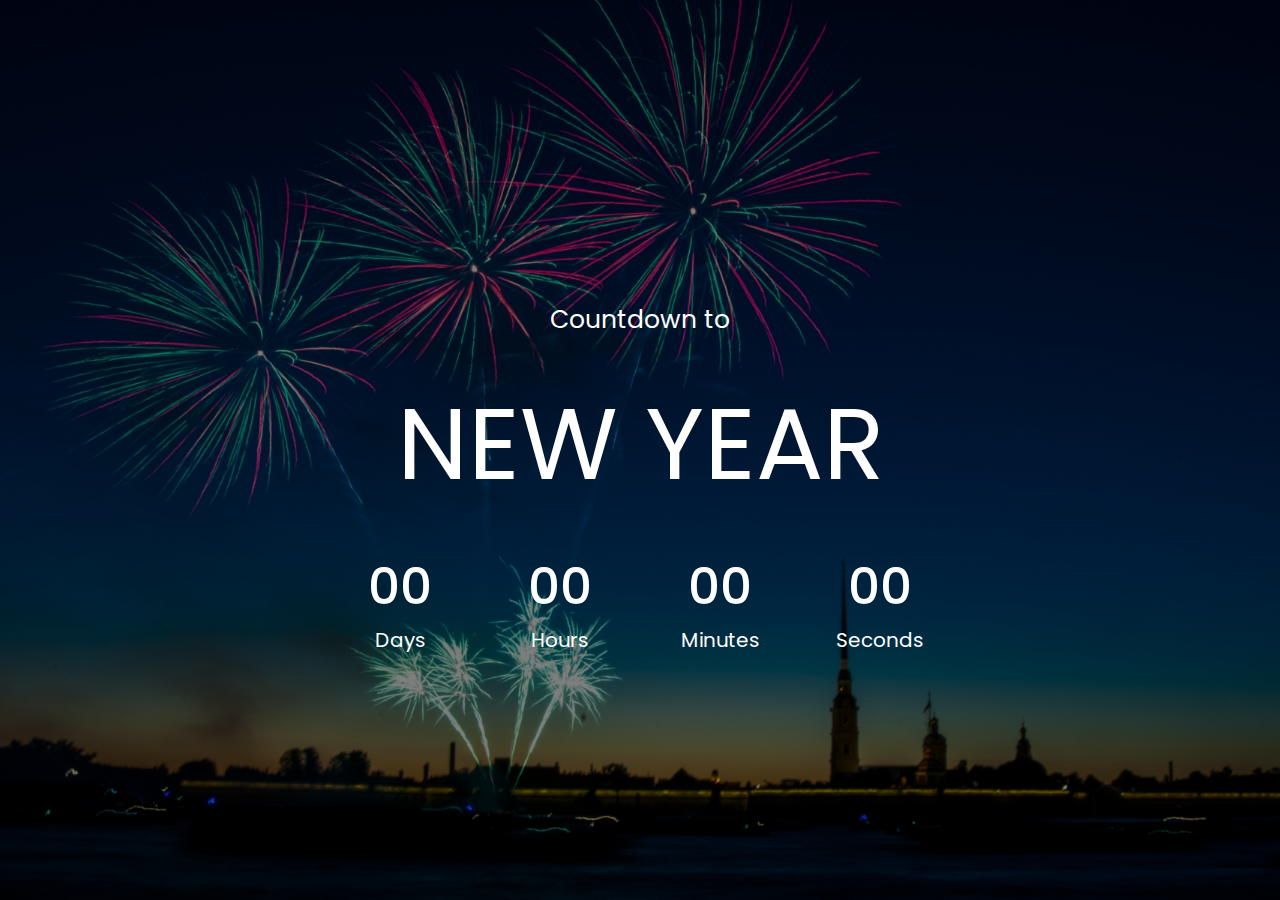
<file: Countdown Timer/time.html>
<!DOCTYPE html>
<html lang="en">
<head>
    <meta charset="UTF-8">
    <meta name="viewport" content="width=device-width, initial-scale=1.0">
    <title>Document</title>
    <link rel="stylesheet" href="style.css"/>

</head>
<body>
    <p>Countdown to</p>
    <h2 class="newyear">NEW YEAR</h2>
    <div class="counter">

        <div class="box">
            <h2 id="days">00</h2>
            <small>Days</small>
        </div>

        <div class="box">
            <h2 id="hours">00</h2>
            <small>Hours</small>
        </div>

        <div class="box">
            <h2 id="minutes">00</h2>
            <small>Minutes</small>
        </div>

        <div class="box">
            <h2 id="seconds">00</h2>
            <small>Seconds</small>
        </div>
            

    </div>


    <script src="script.js"></script>
</body>
</html>
</file>
<file: Countdown Timer/style.css>
@import url('https://fonts.googleapis.com/css2?family=Poppins:wght@300;400;500;600&display=swap');

 *{
    margin: 0;
    padding: 0;
    font-family: 'poppins',sans-serif;
 }

 body{
    width: 100vw;
    height: 100vh;
    display: flex;
    justify-content: center;
    align-items: center;
    flex-direction: column;
    background: linear-gradient(rgba(0,0,0,0.5),rgba(0,0,0,0.5)),url('../Countdown Timer/images/firework.jpg');
    color:#fff;
    background-size:cover;
    background-position: center;
}

 .counter{
    display: flex;
    justify-content: center;
    align-items: center;
    margin-top: 30px;
    gap: 10px;
 } 

 p{
    font-size: 12px;
 }

.newyear{
   font-size: 50px;
   font-weight: 400;
   margin-top: 30px;
}

.box{
   width: 50px;
   height: 50px;
   text-align: center;
}

.box h2{
   font-size: 20px;
   font-weight: 500;
}

.box small{
   font-size: 10px;
}

@media (min-width:375px){

   .newyear{
      font-size: 70px;
   }
   p{
      font-size: 18px;
   }
   .box h2{
      font-size: 30px;
   }
   .box{
      width: 100px;
      height: 100px;
      text-align: center;
   }
   .box small{
      font-size: 15px;
   }
}


@media (min-width:768px){

   .newyear{
      font-size: 100px;
   }
   p{
      font-size: 25px;
   }
   .box h2{
      font-size: 50px;
   }
   .box{
      width: 150px;
      height: 50px;
      text-align: center;
   }
   .box small{
      font-size: 20px;
   }
}
</file>
